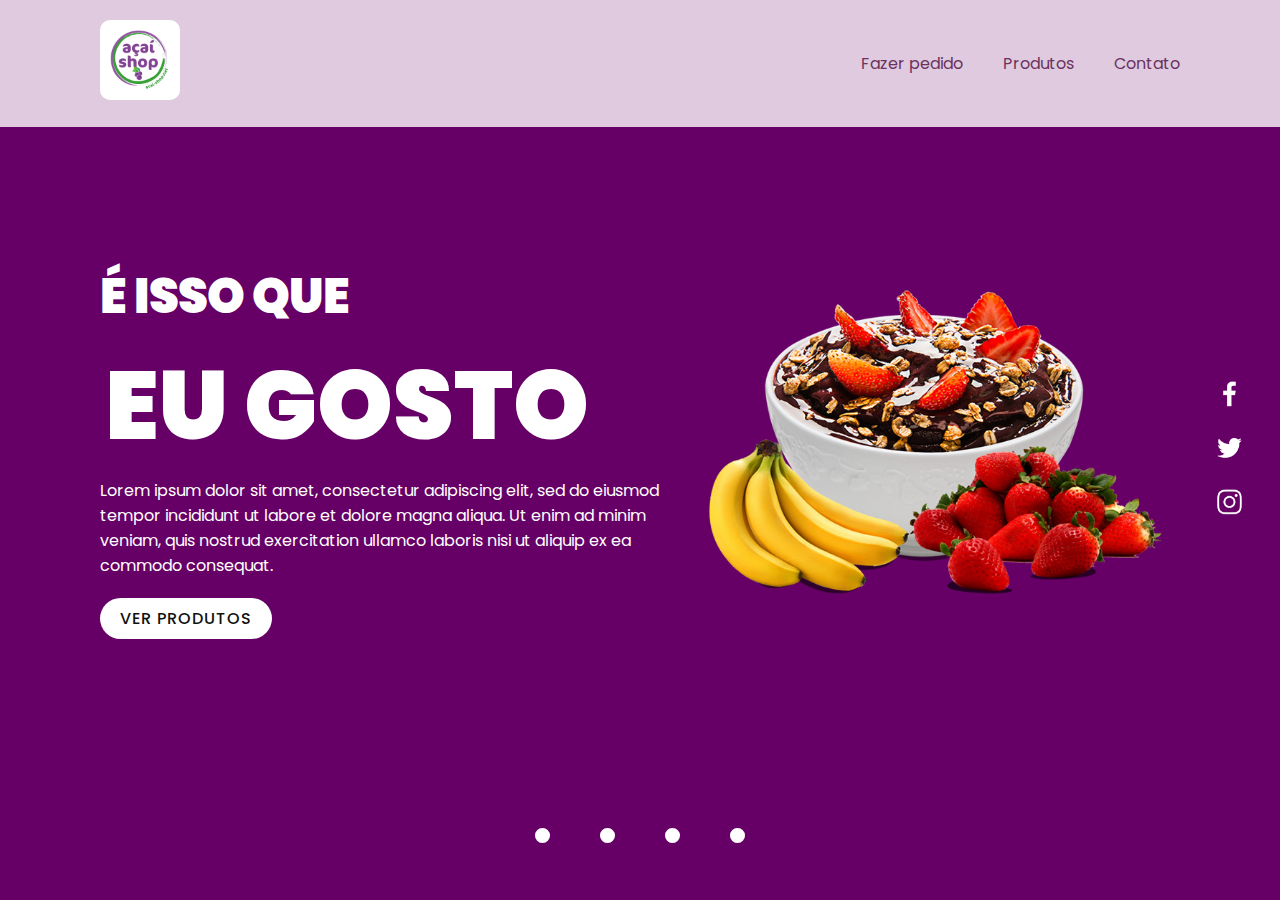
<file: index.html>
<!DOCTYPE html>
<html lang="en">

<head>
    <meta charset="UTF-8">
    <meta name="viewport" content="width=device-width, initial-scale=1.0">
    <link rel="stylesheet" href="./css/style.css">
    <title>Açaí Shop</title>
</head>

<body>
    <section class="sec">
        <header>
            <a href="./index.html"><img src="./img/acai-logo2.png" class="logo"> </a>
            <ul>
                <li><a href="./pedido.html">Fazer pedido</a></li>
                <li><a href="./produtos.html">Produtos</a></li>
                <li><a href="#">Contato</a></li>
            </ul>
        </header>
        <div class="content">
            <div class="textBox">
                <h2>É isso que<br><span>Eu gosto</span></h2>
                <p>Lorem ipsum dolor sit amet, consectetur adipiscing elit, sed do eiusmod tempor incididunt ut labore
                    et dolore magna aliqua. Ut enim ad minim veniam, quis nostrud exercitation ullamco laboris nisi ut
                    aliquip ex ea commodo consequat.</p>
                <a href="#">Ver Produtos</a>
            </div>
            <div class="ImgBox">
                <img id="mainImg" src="./img/acai.png" class="prod">
            </div>
        </div>
        <ul class="thumb">
            <li onclick="imgSlider('./img/acai.png'); changeBg('#660066')">&#8226</li>
            <li onclick="imgSlider('./img/barca.png'); changeBg('#00b33c')">&#8226</li>
            <li onclick="imgSlider('./img/milkshake.png'); changeBg('#ff8000')">&#8226</li>
            <li onclick="imgSlider('./img/picoles.png'); changeBg('#7c7c88')">&#8226</li>
        </ul>
        <ul class="sci">
            <li><a href="#"><img src="./img/facebook.png"></a></li>
            <li><a href="#"><img src="./img/twitter.png"></a></li>
            <li><a href="#"><img src="./img/instagram.png"></a></li>
        </ul>
    </section>
    <script>
        function imgSlider(anything){
            document.querySelector('.prod').src = anything;
        }

        function changeBg(color){
            const sec = document.querySelector('.sec');
            sec.style.background = color;
        }
    </script>
</body>

</html>
</file>
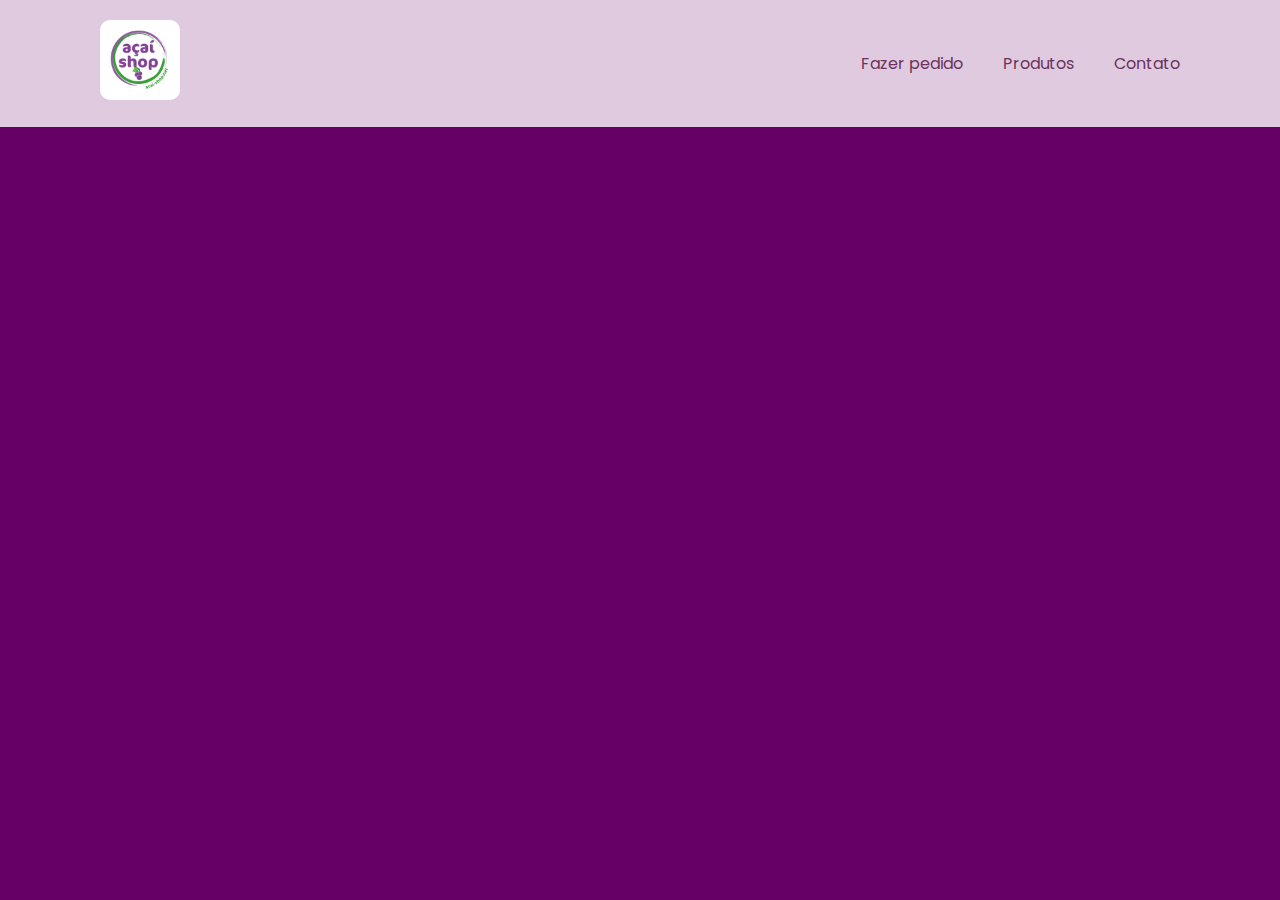
<file: produtos.html>
<!DOCTYPE html>
<html lang="en">

<head>
    <meta charset="UTF-8">
    <meta name="viewport" content="width=device-width, initial-scale=1.0">
    <link rel="stylesheet" href="./css/style.css">
    <title>Açaí Shop</title>
</head>

<body>
    <section class="sec">
        <header>
            <a href="./index.html"><img src="./img/acai-logo2.png" class="logo"> </a>
            <ul>
                <li><a href="./pedido.html">Fazer pedido</a></li>
                <li><a href="./produtos.html">Produtos</a></li>
                <li><a href="#">Contato</a></li>
            </ul>
        </header>
    </section>
</body>

</html>
</file>
<file: css/style.css>
@import url('https://fonts.googleapis.com/css?family=Poppins:200,300,400,500,600,700,800,900&display=swap');

*{
    margin: 0;
    padding: 0;
    box-sizing: border-box;
    font-family: 'Poppins', sans-serif;
}

.txt1{
    margin: 20px;
    color: white;
    text-align: right;
}
section{
    position: relative;
    width: 100%;
    min-height: 100vh;
    padding: 100px;
    display: flex;
    justify-content: space-between;
    align-items: center;
    background: #660066;
    transition: 0.5s;
    overflow: hidden;
}

header{
    position: absolute;
    top: 0;
    left: 0;
    width: 100%;
    padding: 20px 100px;
    display: flex;
    justify-content: space-between;
    align-items: center;
    background-color: #dfcadf;
}

header .logo{
    position: relative;
    max-width: 80px;
}

header ul{
    position: relative;
    display: flex;
}

header ul li{
    list-style: none;
}

header ul li a{
    display: inline-block;
    color: rgb(107, 50, 93);
    font-weight: 400;
    margin-left: 40px;
    text-decoration: none;
}

header ul li a:hover{
    color: orange;
    font-weight: bold;
}

.logo{
    width: 200px;
    background-color: #fff;
    border-radius: 10px;
}
.content{
    position: relative;
    width: 100%;
    display: flex;
    justify-content: space-between;
    align-items: center;
}

.content .textBox{
  position: relative;
  max-width: 600px;  
}

.content .textBox h2{
    color: #fff;
    font-size: 3.0em;
    font-weight: 900;
    text-transform: uppercase;
}

.content .textBox h2 span{
    font-size: 2em;
}

.content .textBox p{
    color: #fff;
}

.content .textBox a{
    display: inline-block;
    margin-top: 20px;
    padding: 8px 20px;
    background: #fff;
    color: #111;
    border-radius: 40px;
    font-weight: 500;
    letter-spacing: 1px;
    text-decoration: none;
    text-transform: uppercase;
}

.content .imgBox{
    width: 600px;
    display: flex;
    padding-right: 50px;
    justify-content: flex-end;
}

.content .imgBox{
    max-width: 260px;
}

#mainImg{
    width: 500px;
}
.thumb{
    position: absolute;
    left: 50%;
    bottom: 20px;
    transform: translateX(-50%);
    display: flex;
}

.thumb li{
    list-style: none;
    display:inline-block;
    margin: 0 20px;
    cursor: pointer;
    transition: 0.5s;
    font-size: 60px;
    color: #FFF;
}

.thumb li img{
    max-width: 40px;
}

.thumb li:hover{
    transform: translateY(-15px);
}

.sci{
    position: absolute;
    top: 50%;
    right: 30px;
    transform: translateY(-50%);
    display: flex;
    justify-content: center;
    align-items: center;
    flex-direction: column;
}

.sci li{
    list-style: none;
}

.sci li a{
    display: inline-block;
    filter: invert(1);
    margin: 5px 0;
    transform: scale(0.6);
}


input{
    width: 300px;
    display: flex;
    padding: 5px;
    margin-bottom: 5px;
}

button{
    padding: 9px 128px;
    background-color:darkblue;
    color: #fff;
    border-radius: 40px;
}

span{
    font-size: 15px;
    margin-bottom: 10px;
    padding: 5px;
    color: #fff
}

label{
    font-size: 15px;
    color: gray;
}

.checkboxes{
    background-color: white;
    width: 600px;
    margin-bottom: 10px;
    padding: 10px;
    padding-top: 10px;
    border-radius: 5px;
    border-style: solid;
    border-width: 0.5px;
}

.delivery{
    width: 50%;
    position: relative;
    animation: animateright 0.8s;
}

form{
    padding: 30px
}
@keyframes animateright{from{right:-300px;opacity:0} to{right:0;opacity:1}}

.dot {
    height: 800px;
    width: 1600px;
    color: gray;
    background-color: #ff8000;
    border-radius: 100%;
    padding-top: 100px;
    display: block;
    position: absolute;
    float: right;
    margin-left: 300px;
    margin-top: 300px;
  }

  .inputs{
    width: 100%;
    border-radius: 5px;
    padding: 10px;
  }

  #enviar{
      justify-content: center;
      width: 100%;
      background-color: #f179d3;
  }

  #enviar:hover{
    justify-content: center;
    width: 100%;
    background-color: #dfcadf
  }

  #compl{
      color: gray;
      font-size:16px;
  }

  .form-check{
      padding-bottom: 5px;
  }

  textarea{
      width: 100%;
      height: 100px;
      padding: 10px;
      border-radius: 5px;
      border-style: solid;
      border-width: 0.5px;
      resize: none;
  }
</file>
